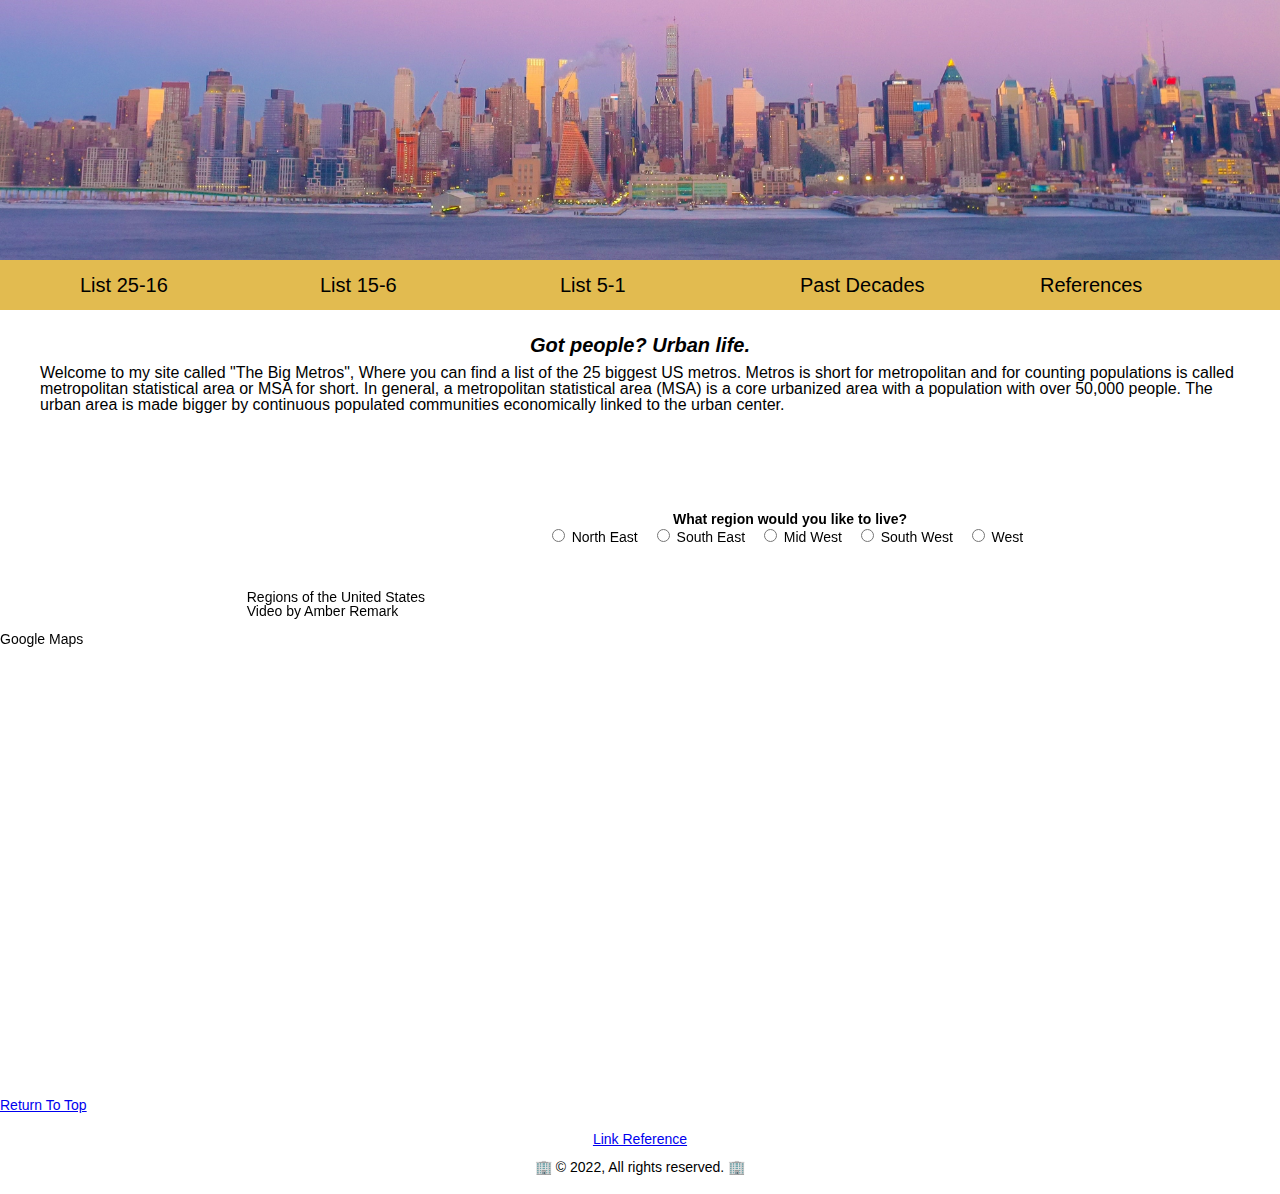
<file: index.html>
<!DOCTYPE html>
<html>
<html lang="en-US">

<head>
  <!--
      Final Project by Carl Provost
  -->
  <meta charset="utf-8" />
  <meta name="viewport" content="width=device-width, initial-scale=1" />
  <title>The Big Metros</title>
  <link href="./css/reset.css" rel="stylesheet" />
  <link href="./css/provostcarl_mylayout.css" rel="stylesheet" />
  <link href="./css/provostcarl_style.css" rel="stylesheet" />
  <script src="./javascript/provostcarl_jscript.js" defer></script>
</head>

<body>
  <header>
    <img src="Images/LOGO.jpg" alt="skyline" />
    <nav class="navBar">
      <div class="container">
        <ul>
          <li><a href="./html/list25_16.html">List 25-16</a></li>
          <li><a href="./html/list15_6.html">List 15-6</a></li>
          <li><a href="./html/list5_1.html">List 5-1</a></li>
          <li><a href="./html/past.html">Past Decades</a></li>
          <li><a href="./html/ref.html">References</a></li>
        </ul>
      </div>
    </nav>
  </header>
  
  <article class="home-article">
    <div class="container">
      <h1>Got people? Urban life.</h1>
      <p>Welcome to my site called "The Big Metros",
        Where you can find a list of the 25 biggest US metros.
        Metros is short for metropolitan and for counting
        populations is called metropolitan statistical area or
        MSA for short. In general, a metropolitan statistical area
        (MSA) is a core urbanized area with a population with over
        50,000 people. The urban area is made bigger by continuous
        populated communities economically linked to the urban center.</p>
    </div>
  </article>
  <div class="regions">
    <figure>
      <iframe src="https://www.youtube.com/embed/qf8poUQVUUQ"></iframe>
      <figcaption>Regions of the United States</br><cite>Video by Amber Remark</cite></figcaption>
    </figure>
    <form id="polling">
      <h2>What region would you like to live?</h2>
      <label>
        <input type="radio" name="region" />
        <span>North East</span>
      </label>
      <label>
        <input type="radio" name="region" />
        <span>South East</span>
      </label>
      <label>
        <input type="radio" name="region" />
        <span>Mid West</span>
      </label>
      <label>
        <input type="radio" name="region" />
        <span>South West</span>
      </label>
      <label>
        <input type="radio" name="region" />
        <span>West</span>
      </label>
  </div>
  </form>

  </br>
  <main>
    <h2>Google Maps</h2>
    <iframe
      src="https://www.google.com/maps/embed?pb=!1m14!1m8!1m3!1d3914.324221691991!2d-94.58205616260602!3d39.10022243490086!3m2!1i1024!2i768!4f13.1!3m3!1m2!1s0x87c0f067a3cc8757%3A0x933c19fc2c6336ac!2sKansas%20City%20Power%20%26%20Light%20District!5e0!3m2!1sen!2sus!4v1666826636340!5m2!1sen!2sus"
      width="100%" height="450" style="border:0;" allowfullscreen="" loading="lazy"
      referrerpolicy="no-referrer-when-downgrade"></iframe>
    <!-- <iframe width="100%" height="400" src="https://maps.google.com/maps?width=100%&amp;height=600&amp;hl=en&amp;coord=42.536457, 	‑70.985786&amp;q=1%20Grafton%20Street%2C%20Dublin%2C%20Ireland&amp;ie=UTF8&amp;t=&amp;z=14&amp;iwloc=B&amp;output=embed" frameborder="0" scrolling="no" marginheight="0" marginwidth="0"></iframe> -->
  </main>
  <p>
    <a href="#top">Return To Top</a>
  </p>
  <footer>
    <p><a href="../resources/provostcarl_linkref.html">Link Reference</a>
      <br><br>
      &#127970; &copy; 2022, All rights reserved. &#127970;
    </p>
  </footer>
</body>

</html>
</file>
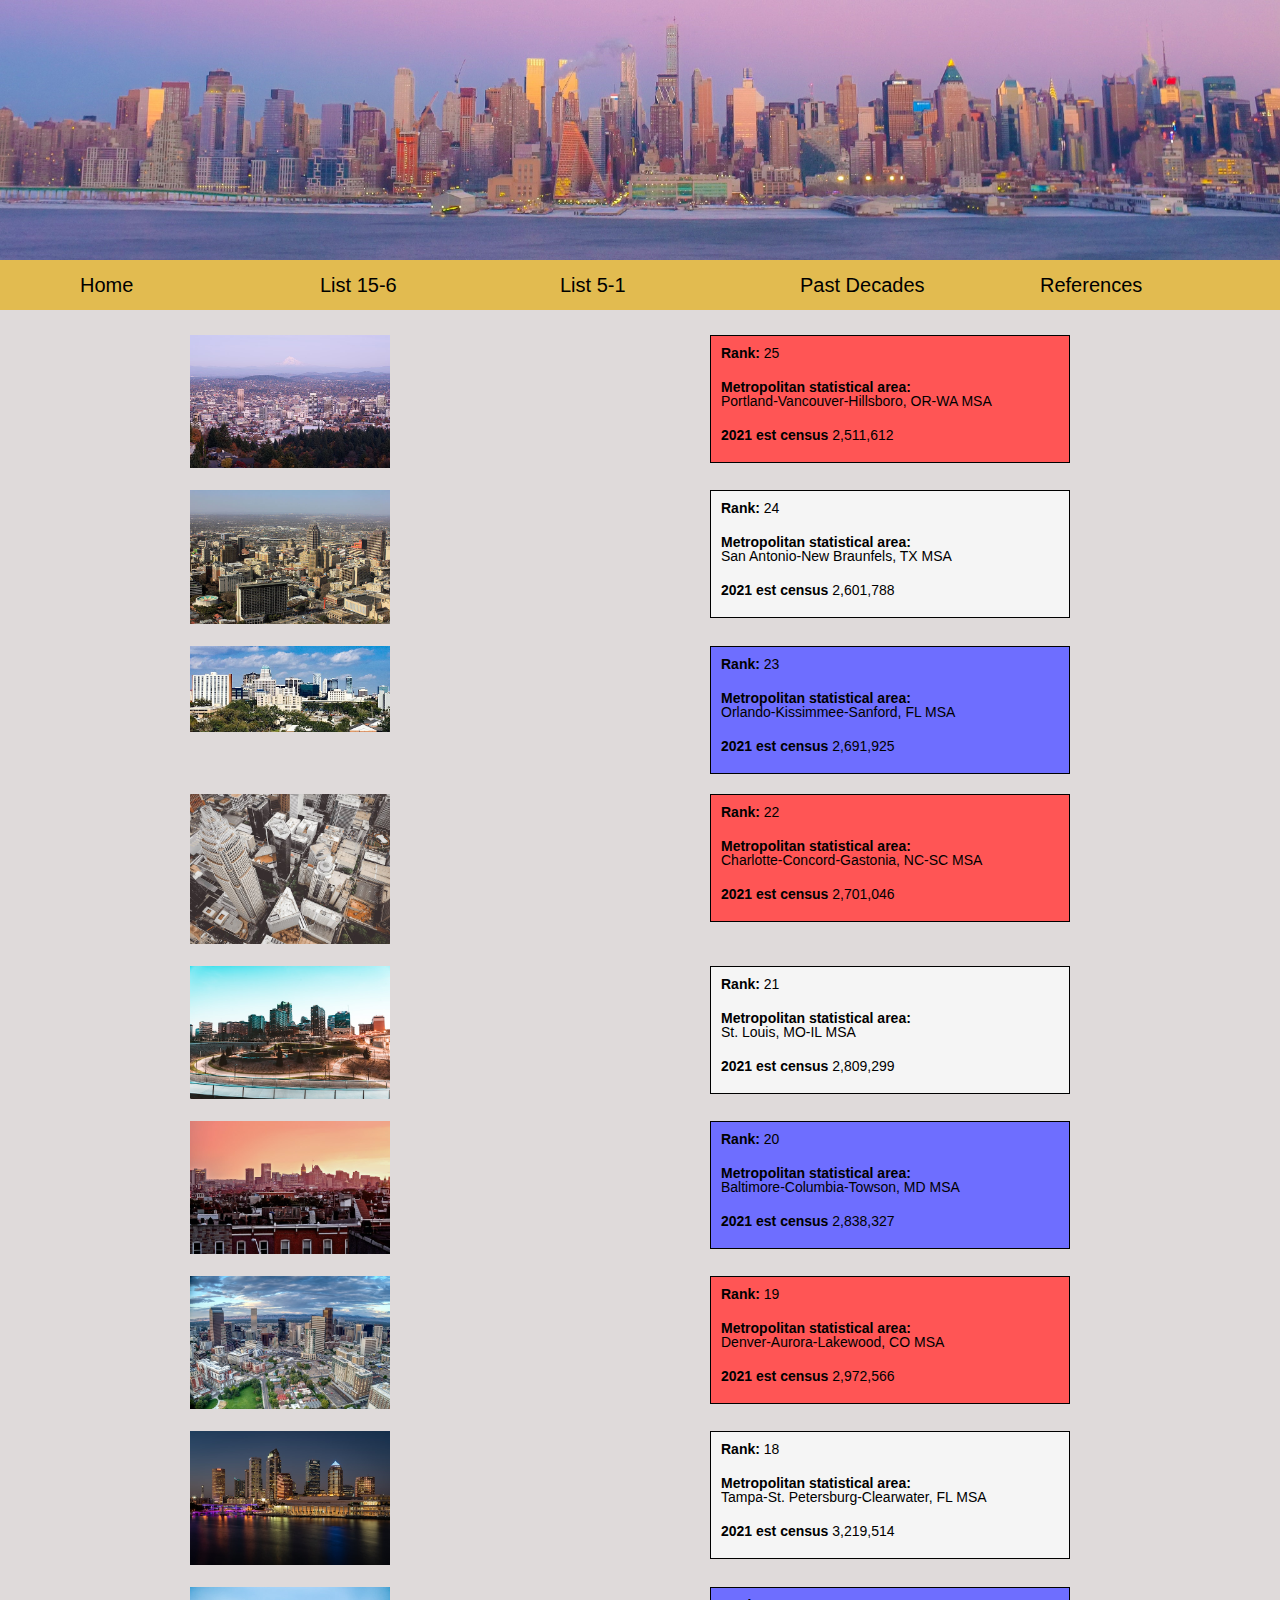
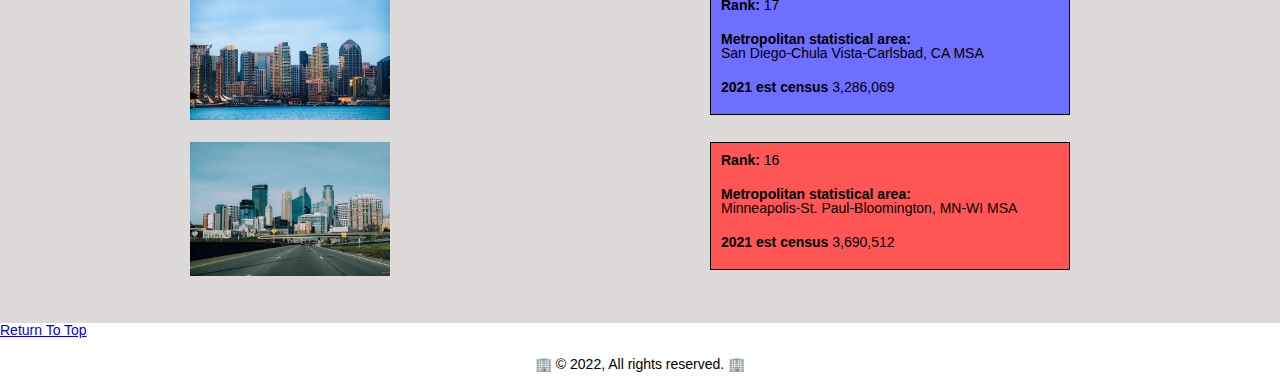
<file: html/list25_16.html>
<!DOCTYPE html>
<html>
<html lang="en-US">
<head>
  <!--
      Final Project by Carl Provost
  -->
  <meta charset="utf-8" />
  <meta name="viewport" content="width=device-width, initial-scale=1" />
  <title>The Big Metros</title>
  <link href="../css/reset.css" rel="stylesheet" />
  <link href="../css/provostcarl_mylayout.css" rel="stylesheet" />
  <link href="../css/provostcarl_style.css" rel="stylesheet" />
</head>
<body>
  <header>
    <img src="../Images/LOGO.jpg" alt="skyline" />
    <nav class="navBar">
        <div class="container">
      <ul>
        <li><a href="../index.html">Home</a></li>
        <li><a href="list15_6.html">List 15-6</a></li>
        <li><a href="list5_1.html">List 5-1</a></li>
        <li><a href="past.html">Past Decades</a></li>
        <li><a href="ref.html">References</a></li>
      </ul>
    </div>
    </nav>


  </header>

  <div class="list25-content">
    <div class="container">
    <div class="list25-wrapper">
      <div class="box-wrapper">
      <div class="img-wrapper">
        <img src="../Images/POR.jpg" alt="Portland">
      </div>
      <div class="metropolitan-information">
          <div class="metro-item1">
            <h2>Rank: <span class="rank">25</span></h2>
            <h3>Metropolitan statistical area: <span class="stat">Portland-Vancouver-Hillsboro, OR-WA MSA</span> </h3>
            <h4>2021 est census <span class="census">2,511,612</span></h4>
          </div>
      </div>
      </div>
      <div class="box-wrapper">
      <div class="img-wrapper">
        <img src="../Images/SAT.jpg" alt="San Antonio">
      </div>
      <div class="metropolitan-information">
          <div class="metro-item2">
            <h2>Rank: <span class="rank">24</span></h2>
            <h3>Metropolitan statistical area: <span class="stat">San Antonio-New Braunfels, TX MSA</span> </h3>
            <h4>2021 est census <span class="census">2,601,788</span></h4>
          </div>
      </div>
      </div>
      <div class="box-wrapper">
      <div class="img-wrapper">
        <img src="../Images/ORL.jpg" alt="Orlando">
      </div>
      <div class="metropolitan-information">
          <div class="metro-item3">
            <h2>Rank: <span class="rank">23</span></h2>
            <h3>Metropolitan statistical area: <span class="stat">Orlando-Kissimmee-Sanford, FL MSA</span> </h3>
            <h4>2021 est census <span class="census">2,691,925</span></h4>
          </div>
      </div>
      </div>
      <div class="box-wrapper">
      <div class="img-wrapper">
        <img src="../Images/CLT.jpg" alt="Charlotte">
      </div>
      <div class="metropolitan-information">
          <div class="metro-item1">
            <h2>Rank: <span class="rank">22</span></h2>
            <h3>Metropolitan statistical area: <span class="stat">Charlotte-Concord-Gastonia, NC-SC MSA</span> </h3>
            <h4>2021 est census <span class="census">2,701,046</span></h4>
          </div>
      </div>
      </div>
      <div class="box-wrapper">
      <div class="img-wrapper">
        <img src="../Images/STL.jpg" alt="St. Louis">
      </div>
      <div class="metropolitan-information">
          <div class="metro-item2">
            <h2>Rank: <span class="rank">21</span></h2>
            <h3>Metropolitan statistical area: <span class="stat">St. Louis, MO-IL MSA</span> </h3>
            <h4>2021 est census <span class="census">2,809,299</span></h4>
          </div>
      </div>
      </div>
      <div class="box-wrapper">
      <div class="img-wrapper">
        <img src="../Images/BAL.jpg" alt="Baltimore">
      </div>
      <div class="metropolitan-information">
          <div class="metro-item3">
            <h2>Rank: <span class="rank">20</span></h2>
            <h3>Metropolitan statistical area: <span class="stat">Baltimore-Columbia-Towson, MD MSA</span> </h3>
            <h4>2021 est census <span class="census">2,838,327</span></h4>
          </div>
      </div>
      </div>
      <div class="box-wrapper">
      <div class="img-wrapper">
        <img src="../Images/DEN.jpg" alt="Denver">
      </div>
      <div class="metropolitan-information">
          <div class="metro-item1">
            <h2>Rank: <span class="rank">19</span></h2>
            <h3>Metropolitan statistical area: <span class="stat">Denver-Aurora-Lakewood, CO MSA</span> </h3>
            <h4>2021 est census <span class="census">2,972,566</span></h4>
          </div>
      </div>
      </div>
      <div class="box-wrapper">
      <div class="img-wrapper">
        <img src="../Images/TAM.jpg" alt="Tampa">
      </div>
      <div class="metropolitan-information">
          <div class="metro-item2">
            <h2>Rank: <span class="rank">18</span></h2>
            <h3>Metropolitan statistical area: <span class="stat">Tampa-St. Petersburg-Clearwater, FL MSA</span> </h3>
            <h4>2021 est census <span class="census">3,219,514</span></h4>
          </div>
      </div>
      </div>
      <div class="box-wrapper">
      <div class="img-wrapper">
        <img src="../Images/SD.jpg" alt="San Diego">
      </div>
      <div class="metropolitan-information">
          <div class="metro-item3">
            <h2>Rank: <span class="rank">17</span></h2>
            <h3>Metropolitan statistical area: <span class="stat">San Diego-Chula Vista-Carlsbad, CA MSA</span> </h3>
            <h4>2021 est census <span class="census">3,286,069</span></h4>
          </div>
      </div>
      </div>
      <div class="box-wrapper">
      <div class="img-wrapper">
        <img src="../Images/MIN.jpg" alt="Minneapolis">
      </div>
      <div class="metropolitan-information">
          <div class="metro-item1">
            <h2>Rank: <span class="rank">16</span></h2>
            <h3>Metropolitan statistical area: <span class="stat">Minneapolis-St. Paul-Bloomington, MN-WI MSA</span> </h3>
            <h4>2021 est census <span class="census">3,690,512</span></h4>
          </div>
      </div>
      </div>
    </div>
  </div>
</div>
<p>
  <a href="#top">Return To Top</a>
</p>
  <footer>
    <p>&#127970; &copy; 2022, All rights reserved. &#127970;</p>
  </footer>
</body>

</html>
</file>
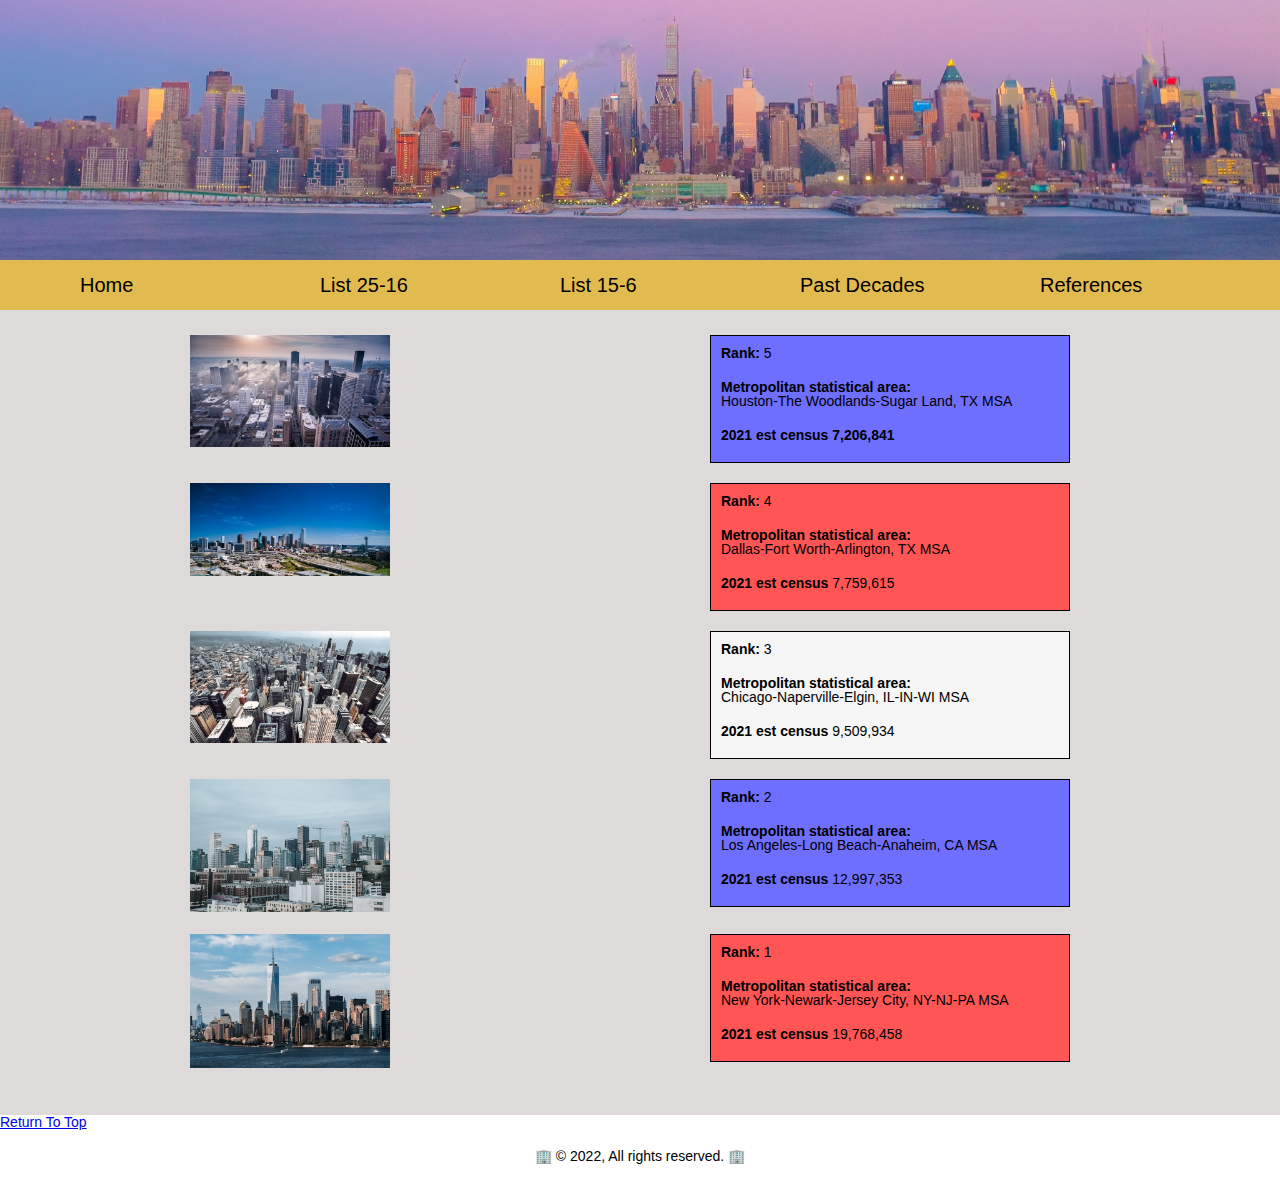
<file: html/list5_1.html>
<!DOCTYPE html>
<html>
<html lang="en-US">
<head>
  <!--
      Final Project by Carl Provost
  -->
  <meta charset="utf-8" />
  <meta name="viewport" content="width=device-width, initial-scale=1" />
  <title>The Big Metros</title>
  <link href="../css/reset.css" rel="stylesheet" />
  <link href="../css/provostcarl_mylayout.css" rel="stylesheet" />
  <link href="../css/provostcarl_style.css" rel="stylesheet" />
</head>
<body>
  <header>
    <img src="../Images/LOGO.jpg" alt="skyline" />
    <nav class="navBar">
      <div class="container">
      <ul>
        <li><a href="../index.html">Home</a></li>
        <li><a href="list25_16.html">List 25-16</a></li>
        <li><a href="list15_6.html">List 15-6</a></li>
        <li><a href="past.html">Past Decades</a></li>
        <li><a href="ref.html">References</a></li>
      </ul>
    </div>
    </nav>
  </header>

  <div class="list25-content">
    <div class="container">
    <div class="list25-wrapper">
      <div class="box-wrapper">
      <div class="img-wrapper">
        <img src="../Images/HOU.jpg" alt="Houston">
      </div>
      <div class="metropolitan-information">
          <div class="metro-item3">
            <h2>Rank: <span class="rank">5</span></h2>
            <h3>Metropolitan statistical area: <span class="stat">Houston-The Woodlands-Sugar Land, TX MSA</span> </h3>
            <h4>2021 est census <span class="census"></span>7,206,841</h4>
        </div>
      </div>
      </div>
      <div class="box-wrapper">
      <div class="img-wrapper">
        <img src="../Images/DFW.jpg" alt="Dallas-Fort Worth">
      </div>
      <div class="metropolitan-information">
          <div class="metro-item1">
            <h2>Rank: <span class="rank">4</span></h2>
            <h3>Metropolitan statistical area: <span class="stat">Dallas-Fort Worth-Arlington, TX MSA</span> </h3>
            <h4>2021 est census <span class="census">7,759,615</span></h4>
          </div>
      </div>
      </div>
      <div class="box-wrapper">
      <div class="img-wrapper">
        <img src="../Images/CHI.jpg" alt="Chicago">
      </div>
      <div class="metropolitan-information">
          <div class="metro-item2">
            <h2>Rank: <span class="rank">3</span></h2>
            <h3>Metropolitan statistical area: <span class="stat">Chicago-Naperville-Elgin, IL-IN-WI MSA</span> </h3>
            <h4>2021 est census <span class="census">9,509,934</span></h4>
          </div>
      </div>
      </div>
      <div class="box-wrapper">
      <div class="img-wrapper">
        <img src="../Images/LA.jpg" alt="Los Angeles">
      </div>
      <div class="metropolitan-information">
          <div class="metro-item3">
            <h2>Rank: <span class="rank">2</span></h2>
            <h3>Metropolitan statistical area: <span class="stat">Los Angeles-Long Beach-Anaheim, CA MSA</span> </h3>
            <h4>2021 est census <span class="census">12,997,353</span></h4>
          </div>
      </div>
      </div>
      <div class="box-wrapper">
      <div class="img-wrapper">
        <img src="../Images/NY.jpg" alt="New York">
      </div>
      <div class="metropolitan-information">
          <div class="metro-item1">
            <h2>Rank: <span class="rank">1</span></h2>
            <h3>Metropolitan statistical area: <span class="stat">New York-Newark-Jersey City, NY-NJ-PA MSA</span> </h3>
            <h4>2021 est census <span class="census">19,768,458</span></h4>
          </div>
      </div>
      </div>
    </div>
  </div>
  </div>
  <p>
    <a href="#top">Return To Top</a>
  </p>

  <footer>
    <p>&#127970; &copy; 2022, All rights reserved. &#127970;</p>
  </footer>
</body>

</html>
</file>
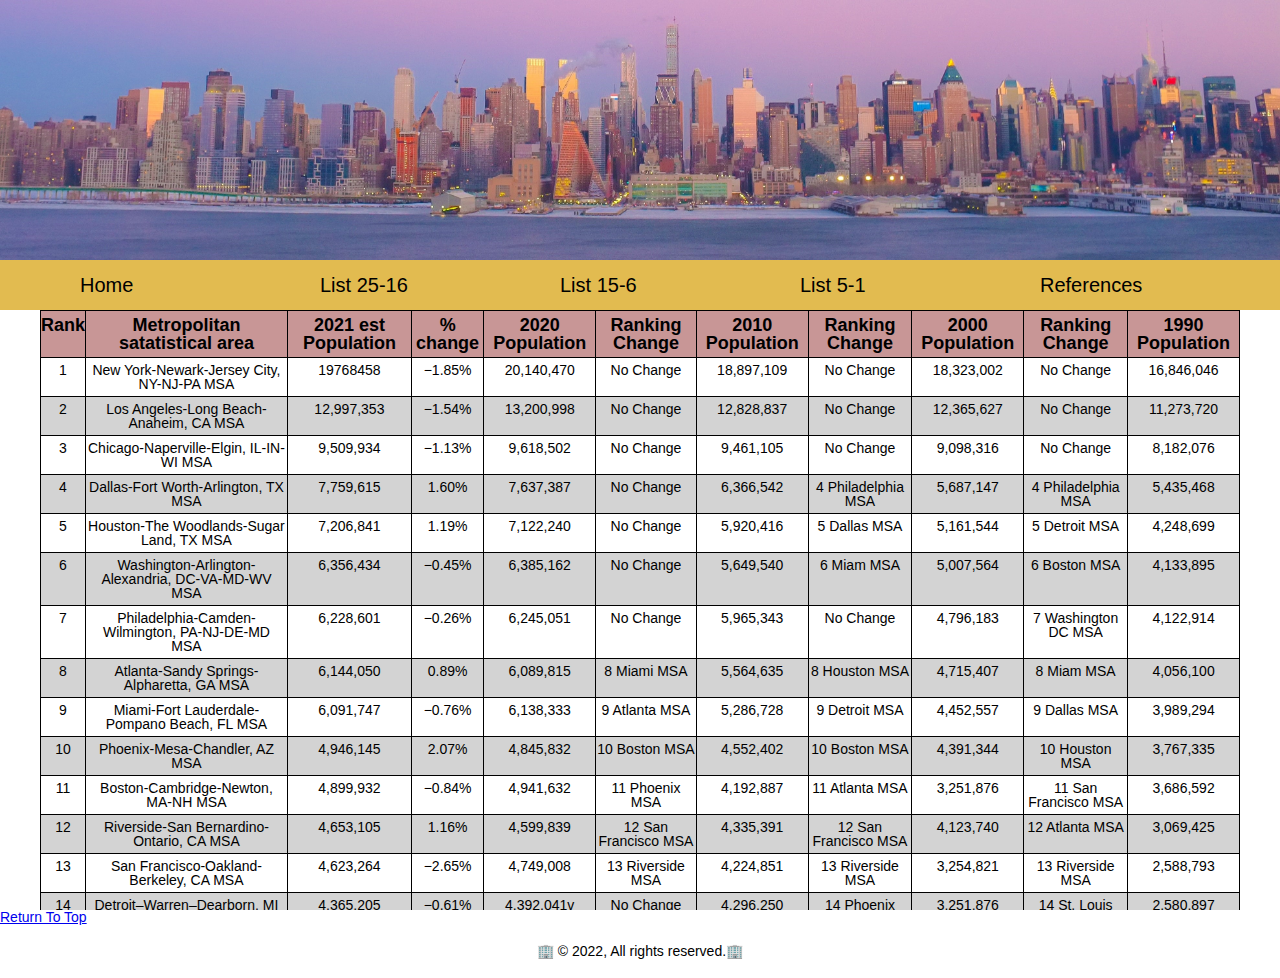
<file: html/past.html>
<!DOCTYPE html>
<html>
<html lang="en-US">
<head>
  <!--
      Final Project by Carl Provost
  -->
  <meta charset="utf-8" />
  <meta name="viewport" content="width=device-width, initial-scale=1" />
  <title>The Big Metros</title>
  <link href="../css/reset.css" rel="stylesheet" />
  <link href="../css/provostcarl_mylayout.css" rel="stylesheet" />
  <link href="../css/provostcarl_style.css" rel="stylesheet" />
</head>
<body>
  <header>
    <img src="../Images/LOGO.jpg" alt="skyline" />
    <nav class="navBar">
        <div class="container">
      <ul>
        <li><a href="../index.html">Home</a></li>
        <li><a href="list25_16.html">List 25-16</a></li>
        <li><a href="list15_6.html">List 15-6</a></li>
        <li><a href="list5_1.html">List 5-1</a></li>
        <li><a href="ref.html">References</a></li>
      </ul>
    </div>
    </nav>
  </header>
  <div class="table-wrapper">
    <div class="container">
  <table>
  <thead>
      <tr>
        <th>Rank</th>
        <th>Metropolitan satatistical area</th>
        <th>2021 est Population</th>
        <th>% change</th>
        <th>2020 Population</th>
        <th>Ranking Change</th>
        <th>2010 Population</th>
        <th>Ranking Change</th>
        <th>2000 Population</th>
        <th>Ranking Change</th>
        <th>1990 Population</th>
      </tr>
    </thead>
    <tbody>
      <tr>
        <td>1</td>
        <td>New York-Newark-Jersey City, NY-NJ-PA MSA</td>
        <td>19768458</td>
        <td>−1.85%</td>
        <td>20,140,470</td>
        <td>No Change</td>
        <td>18,897,109</td>
        <td>No Change</td>
        <td>18,323,002</td>
        <td>No Change</td>
        <td>16,846,046</td>
      </tr>
      <tr>
        <td>2</td>
        <td>Los Angeles-Long Beach-Anaheim, CA MSA</td>
        <td>12,997,353</td>
        <td>−1.54%</td>
        <td>13,200,998</td>
        <td>No Change</td>
        <td>12,828,837</td>
        <td>No Change</td>
        <td>12,365,627</td>
        <td>No Change</td>
        <td>11,273,720</td>
      </tr>
      <tr>
        <td>3</td>
        <td>Chicago-Naperville-Elgin, IL-IN-WI MSA</td>
        <td>9,509,934</td>
        <td>−1.13%</td>
        <td>9,618,502</td>
        <td>No Change</td>
        <td>9,461,105</td>
        <td>No Change</td>
        <td>9,098,316</td>
        <td>No Change</td>
        <td>8,182,076</td>
      </tr>
      <tr>
        <td>4</td>
        <td>Dallas-Fort Worth-Arlington, TX MSA</td>
        <td>7,759,615</td>
        <td>1.60%</td>
        <td>7,637,387</td>
        <td>No Change</td>
        <td>6,366,542</td>
        <td>4 Philadelphia MSA</td>
        <td>5,687,147</td>
        <td>4 Philadelphia MSA</td>
        <td>5,435,468</td>
      </tr>
      <tr>
        <td>5</td>
        <td>Houston-The Woodlands-Sugar Land, TX MSA</td>
        <td>7,206,841</td>
        <td>1.19%</td>
        <td>7,122,240</td>
        <td>No Change</td>
        <td>5,920,416</td>
        <td>5 Dallas MSA</td>
        <td>5,161,544</td>
        <td>5 Detroit MSA</td>
        <td>4,248,699</td>
      </tr>
      <tr>
        <td>6</td>
        <td>Washington-Arlington-Alexandria, DC-VA-MD-WV MSA</td>
        <td>6,356,434</td>
        <td>−0.45%</td>
        <td>6,385,162</td>
        <td>No Change</td>
        <td>5,649,540</td>
        <td>6 Miam MSA</td>
        <td>5,007,564</td>
        <td>6 Boston MSA</td>
        <td>4,133,895</td>
      </tr>
      <tr>
        <td>7</td>
        <td>Philadelphia-Camden-Wilmington, PA-NJ-DE-MD MSA</td>
        <td>6,228,601</td>
        <td>−0.26%</td>
        <td>6,245,051</td>
        <td>No Change</td>
        <td>5,965,343</td>
        <td>No Change</td>
        <td>4,796,183</td>
        <td>7 Washington DC MSA</td>
        <td>4,122,914</td>
      </tr>
      <tr>
        <td>8</td>
        <td>Atlanta-Sandy Springs-Alpharetta, GA MSA</td>
        <td>6,144,050</td>
        <td>0.89%</td>
        <td>6,089,815</td>
        <td>8 Miami MSA</td>
        <td>5,564,635</td>
        <td>8 Houston MSA</td>
        <td>4,715,407</td>
        <td>8 Miam MSA</td>
        <td>4,056,100</td>
      </tr>
      <tr>
        <td>9</td>
        <td>Miami-Fort Lauderdale-Pompano Beach, FL MSA</td>
        <td>6,091,747</td>
        <td>−0.76%</td>
        <td>6,138,333</td>
        <td>9 Atlanta MSA</td>
        <td>5,286,728</td>
        <td>9 Detroit MSA</td>
        <td>4,452,557</td>
        <td>9 Dallas MSA</td>
        <td>3,989,294</td>
      </tr>
      <tr>
        <td>10</td>
        <td>Phoenix-Mesa-Chandler, AZ MSA</td>
        <td>4,946,145</td>
        <td>2.07%</td>
        <td>4,845,832</td>
        <td>10 Boston MSA</td>
        <td>4,552,402</td>
        <td>10 Boston MSA</td>
        <td>4,391,344</td>
        <td>10 Houston MSA</td>
        <td>3,767,335</td>
      </tr>
      <tr>
        <td>11</td>
        <td>Boston-Cambridge-Newton, MA-NH MSA</td>
        <td>4,899,932</td>
        <td>−0.84%</td>
        <td>4,941,632</td>
        <td>11 Phoenix MSA</td>
        <td>4,192,887</td>
        <td>11 Atlanta MSA</td>
        <td>3,251,876</td>
        <td>11 San Francisco MSA</td>
        <td>3,686,592</td>
      </tr>
      <tr>
        <td>12</td>
        <td>Riverside-San Bernardino-Ontario, CA MSA</td>
        <td>4,653,105</td>
        <td>1.16%</td>
        <td>4,599,839</td>
        <td>12 San Francisco MSA</td>
        <td>4,335,391</td>
        <td>12 San Francisco MSA</td>
        <td>4,123,740</td>
        <td>12 Atlanta MSA</td>
        <td>3,069,425</td>
      </tr>
      <tr>
        <td>13</td>
        <td>San Francisco-Oakland-Berkeley, CA MSA</td>
        <td>4,623,264</td>
        <td>−2.65%</td>
        <td>4,749,008</td>
        <td>13 Riverside MSA</td>
        <td>4,224,851</td>
        <td>13 Riverside MSA</td>
        <td>3,254,821</td>
        <td>13 Riverside MSA</td>
        <td>2,588,793</td>
      </tr>
      <tr>
        <td>14</td>
        <td>Detroit–Warren–Dearborn, MI MSA</td>
        <td>4,365,205</td>
        <td>−0.61%</td>
        <td>4,392,041v</td>
        <td>No Change</td>
        <td>4,296,250</td>
        <td>14 Phoenix MSA</td>
        <td>3,251,876</td>
        <td>14 St. Louis MSA</td>
        <td>2,580,897</td>
      </tr>
      <tr>
        <td>15</td>
        <td>Seattle-Tacoma-Bellevue, WA MSA</td>
        <td>4,011,553</td>
        <td>−0.18%</td>
        <td>4,018,762</td>
        <td>No Change</td>
        <td>3,439,809</td>
        <td>No Change</td>
        <td>3,043,878</td>
        <td>No Change</td>
        <td>2,559,164</td>
      </tr>
      <tr>
        <td>16</td>
        <td>Minneapolis-St. Paul-Bloomington, MN-WI MSA</td>
        <td>3,690,512</td>
        <td>0.01%</td>
        <td>3,690,261</td>
        <td>No Change</td>
        <td>3,346,859</td>
        <td>No Change</td>
        <td>2,968,806</td>
        <td>No Change</td>
        <td>2,538,834</td>
      </tr>
      <tr>
        <td>17</td>
        <td>San Diego-Chula Vista-Carlsbad, CA MSA</td>
        <td>3,286,069</td>
        <td>−0.38%</td>
        <td>3,298,634</td>
        <td>No Change</td>
        <td>3,095,313</td>
        <td>No Change</td>
        <td>2,813,833</td>
        <td>No Change</td>
        <td>2,498,016</td>
      </tr>
      <tr>
        <td>18</td>
        <td>Tampa-St. Petersburg-Clearwater, FL MSA</td>
        <td>3,219,514</td>
        <td>1.39%</td>
        <td>3,175,275</td>
        <td>No Change</td>
        <td>2,783,243</td>
        <td>18 St. Louis MSA</td>
        <td>2,698,687</td>
        <td>18 Pittsburgh MSA</td>
        <td>2,468,289</td>
      </tr>
      <tr>
        <td>19</td>
        <td>Denver-Aurora-Lakewood, CO MSA</td>
        <td>2,972,566</td>
        <td>0.30%</td>
        <td>2,963,821</td>
        <td>No change</td>
        <td>2,543,482</td>
        <td>19 Baltimore MSA</td>
        <td>2,552,994</td>
        <td>19 Baltimore MSA</td>
        <td>2,382,172</td>
      </tr>
      <tr>
        <td>20</td>
        <td>Baltimore-Columbia-Towson, MD MSA</td>
        <td>2,838,327</td>
        <td>−0.22%</td>
        <td>2,844,510</td>
        <td>No change</td>
        <td>2,710,489</td>
        <td>20 Pittsburgh MSA</td>
        <td>2,431,087</td>
        <td>20 Phoenix MSA</td>
        <td>2,238,480</td>
      </tr>
      <tr>
        <td>21</td>
        <td>St. Louis, MO-IL MSA</td>
        <td>2,809,299</td>
        <td>−0.39%</td>
        <td>2,820,253</td>
        <td>No change</td>
        <td>2,787,701</td>
        <td>21 Tampa MSA</td>
        <td>2,395,997</td>
        <td>21 Cleveland MSA</td>
        <td>2,102,248</td>
      </tr>
      <tr>
        <td>22</td>
        <td>Charlotte-Concord-Gastonia, NC-SC MSA</td>
        <td>2,701,046</td>
        <td>1.53%</td>
        <td>2,660,329</td>
        <td>22 Orlando MSA</td>
        <td>2,134,411</td>
        <td>22 Denver MSA</td>
        <td>2,179,240</td>
        <td>22 Tampa MSA</td>
        <td>2,067,959</td>
      </tr>
      <tr>
        <td>23</td>
        <td>Orlando-Kissimmee-Sanford, FL MSA</td>
        <td>2,691,925</td>
        <td>0.69%</td>
        <td>2,673,376</td>
        <td>23 Charlotte MSA</td>
        <td>2,243,960</td>
        <td>23 Cleveland MSA</td>
        <td>2,148,143</td>
        <td>23 Cincinnati MSA</td>
        <td>1,844,917</td>
      </tr>
      <tr>
        <td>24</td>
        <td>San Antonio-New Braunfels, TX MSA</td>
        <td>2,601,788</td>
        <td>1.71%</td>
        <td>2,558,143</td>
        <td>No change</td>
        <td>2,142,508</td>
        <td>24 Cincinnati MSA</td>
        <td>2,009,632</td>
        <td>24 Denver MSA</td>
        <td>1,666,883</td>
      </tr>
      <tr>
        <td>25</td>
        <td>Portland-Vancouver-Hillsboro, OR-WA MSA</td>
        <td>2,511,612</td>
        <td>−0.05%</td>
        <td>2,512,859</td>
        <td>No change</td>
        <td>2,226,009</td>
        <td>No change</td>
        <td>1,927,881</td>
        <td>25 Kansas City MSA</td>
        <td>1,636,528</td>
      </tr>
    </tbody>
  </table>
</div>
</div>
<p>
  <a href="#top">Return To Top</a>
</p>
  <footer>
    <p>&#127970; &copy; 2022, All rights reserved.&#127970; </p>
  </footer>
</body>

</html>
</file>
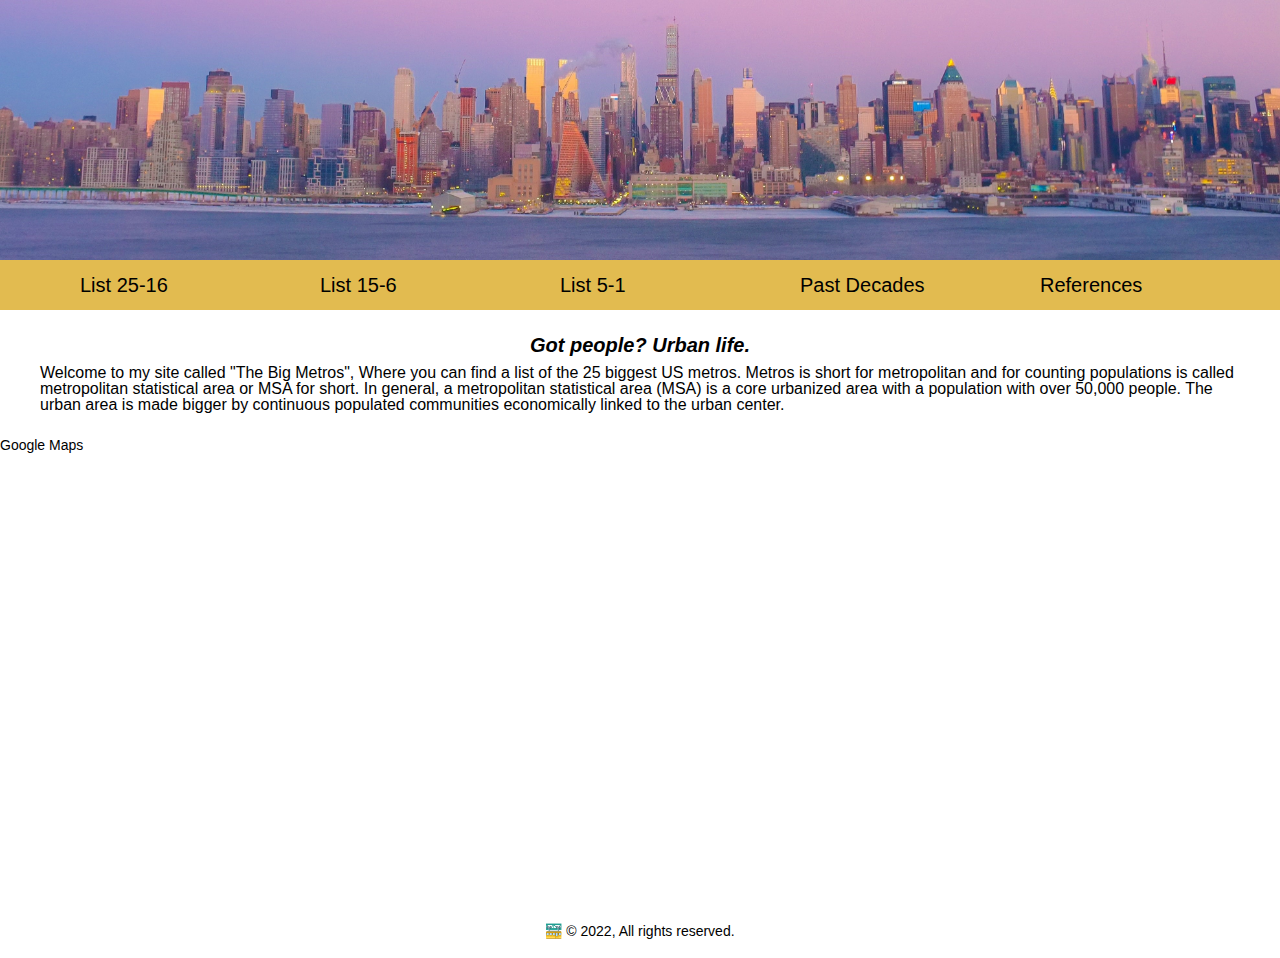
<file: html/provostcarl_myframework.html>
<!DOCTYPE html>
<html>
<html lang="en-US">
<head>
  <!--
      Final Project by Carl Provost
  -->
  <meta charset="utf-8" />
  <meta name="viewport" content="width=device-width, initial-scale=1" />
  <title>The Big Metros</title>
  <link href="../css/reset.css" rel="stylesheet" />
  <link href="../css/provostcarl_mylayout.css" rel="stylesheet" />
  <link href="../css/provostcarl_style.css" rel="stylesheet" />
  </head>
<body>
  <header>
    <img src="../Images/LOGO.jpg" alt="skyline" />
    <nav class="navBar">
        <div class="container">
      <ul>
        <li><a href="list25_16.html">List 25-16</a></li>
        <li><a href="list15_6.html">List 15-6</a></li>
        <li><a href="list5_1.html">List 5-1</a></li>
        <li><a href="past.html">Past Decades</a></li>
        <li><a href="ref.html">References</a></li>
      </ul>
    </div>
    </nav>
  </header>
  <article class="home-article">
    <div class="container">
    <h1>Got people? Urban life.</h1>
    <p>Welcome to my site called "The Big Metros",
      Where you can find a list of the 25 biggest US metros.
      Metros is short for metropolitan and for counting
      populations is called metropolitan statistical area or
      MSA for short. In general, a metropolitan statistical area
      (MSA) is a core urbanized area with a population with over
      50,000 people. The urban area is made bigger by continuous
      populated communities economically linked to the urban center.</p>
    </div>
    </article>
  <main>
    <h2>Google Maps</h2>
<iframe src="https://www.google.com/maps/embed?pb=!1m14!1m8!1m3!1d3914.324221691991!2d-94.58205616260602!3d39.10022243490086!3m2!1i1024!2i768!4f13.1!3m3!1m2!1s0x87c0f067a3cc8757%3A0x933c19fc2c6336ac!2sKansas%20City%20Power%20%26%20Light%20District!5e0!3m2!1sen!2sus!4v1666826636340!5m2!1sen!2sus" width="100%" height="450" style="border:0;" allowfullscreen="" loading="lazy" referrerpolicy="no-referrer-when-downgrade"></iframe>
    <!-- <iframe width="100%" height="400" src="https://maps.google.com/maps?width=100%&amp;height=600&amp;hl=en&amp;coord=42.536457, 	‑70.985786&amp;q=1%20Grafton%20Street%2C%20Dublin%2C%20Ireland&amp;ie=UTF8&amp;t=&amp;z=14&amp;iwloc=B&amp;output=embed" frameborder="0" scrolling="no" marginheight="0" marginwidth="0"></iframe> -->
  </main>
  <footer>
    <p>🚟 &copy; 2022, All rights reserved.</p>
  </footer>
</body>
</html>
</file>
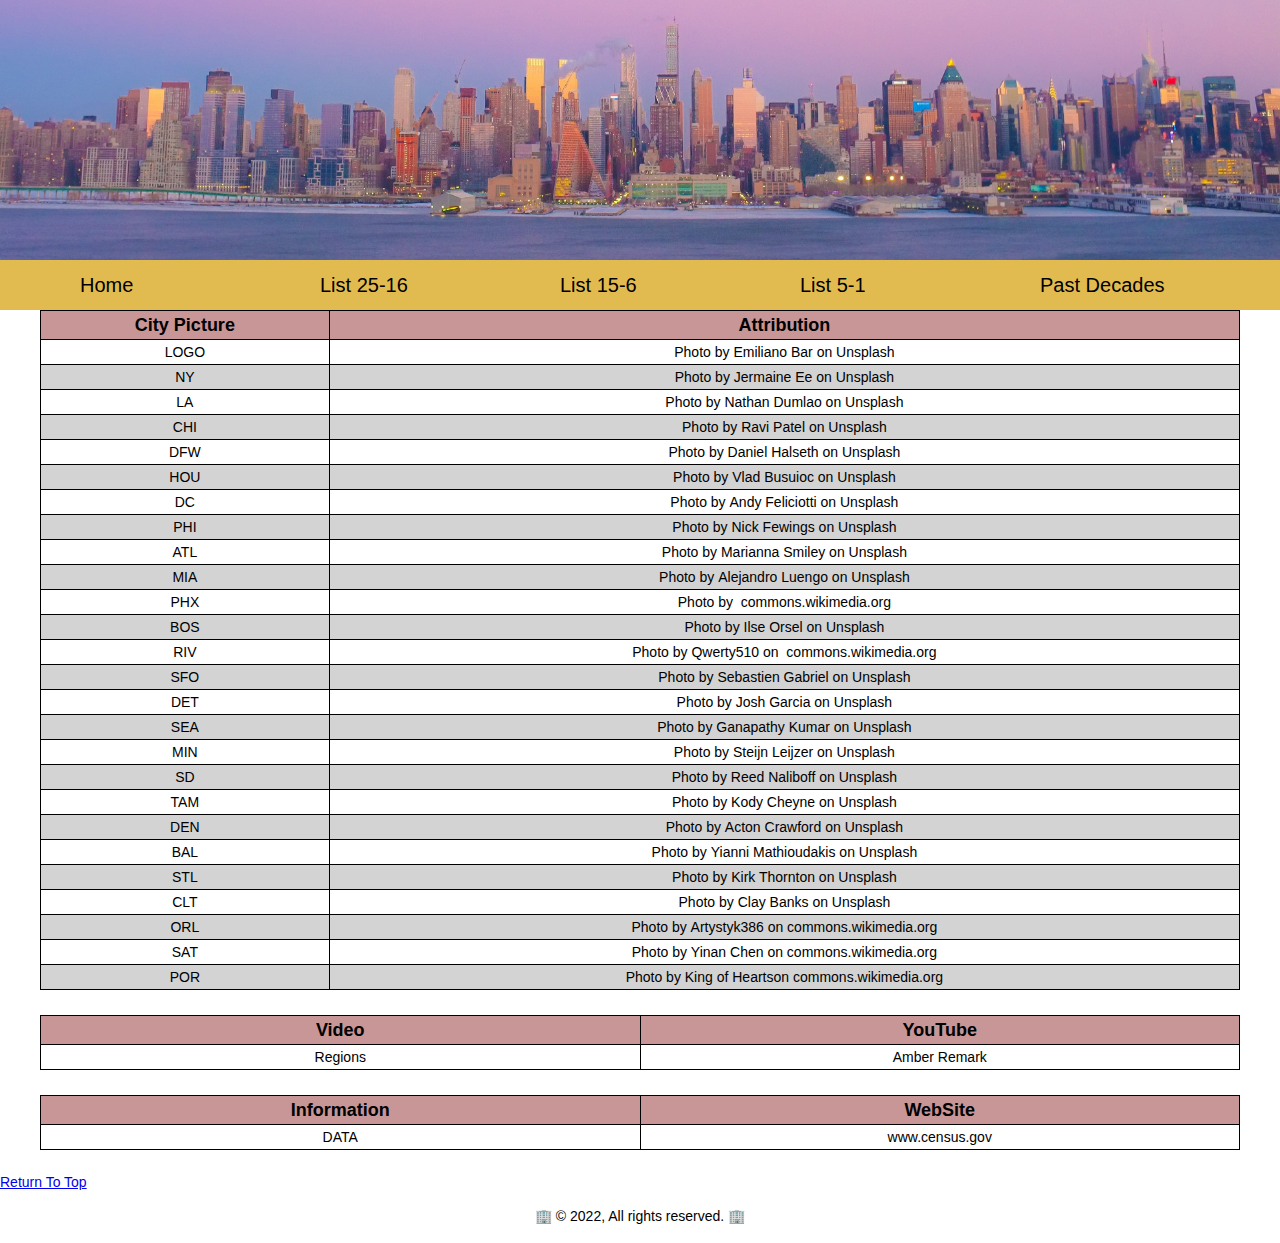
<file: html/ref.html>
<!DOCTYPE html>
<html>
<html lang="en-US">

<head>
  <!--
      Final Project by Carl Provost
  -->
  <meta charset="utf-8" />
  <meta name="viewport" content="width=device-width, initial-scale=1" />
  <title>The Big Metros</title>
  <link href="../css/reset.css" rel="stylesheet" />
  <link href="../css/provostcarl_mylayout.css" rel="stylesheet" />
  <link href="../css/provostcarl_style.css" rel="stylesheet" />
</head>

<body>
  <header>
    <img src="../Images/LOGO.jpg" alt="skyline" />
    <nav class="navBar">
      <div class="container">
        <ul>
          <li><a href="../index.html">Home</a></li>
          <li><a href="list25_16.html">List 25-16</a></li>
          <li><a href="list15_6.html">List 15-6</a></li>
          <li><a href="list5_1.html">List 5-1</a></li>
          <li><a href="past.html">Past Decades</a></li>
        </ul>
      </div>
    </nav>
  </header>

  <!-- first section div, then container div, then content div -->
  <div class="table-section">
    <div class="container">
      <div class="table-content">
        <table>

          <thead>
            <tr>
              <th>City Picture</th>
              <th>Attribution</th>
            </tr>
          </thead>
          <tbody>
            <tr>
              <td>LOGO</td>
              <td>Photo by Emiliano Bar on Unsplash</td>
            </tr>
            <tr>
              <td>NY</td>
              <td>Photo by Jermaine Ee on Unsplash</td>
            </tr>
            <tr>
              <td>LA</td>
              <td>Photo by Nathan Dumlao on Unsplash</td>
            </tr>
            <tr>
              <td>CHI</td>
              <td>Photo by Ravi Patel on Unsplash</td>
            </tr>
            <tr>
              <td>DFW</td>
              <td>Photo by Daniel Halseth on Unsplash</td>
            </tr>
            <tr>
              <td>HOU</td>
              <td>Photo by Vlad Busuioc on Unsplash</td>
            </tr>
            <tr>
              <td>DC</td>
              <td>Photo by Andy Feliciotti on Unsplash</td>
            </tr>
            <tr>
              <td>PHI</td>
              <td>Photo by Nick Fewings on Unsplash</td>
            </tr>
            <tr>
              <td>ATL</td>
              <td>Photo by Marianna Smiley on Unsplash</td>
            </tr>
            <tr>
              <td>MIA</td>
              <td>Photo by Alejandro Luengo on Unsplash</td>
            </tr>
            <tr>
              <td>PHX</td>
              <td>Photo by  commons.wikimedia.org</td>
            </tr>
            <tr>
              <td>BOS</td>
              <td>Photo by Ilse Orsel on Unsplash</td>
            </tr>
            <tr>
              <td>RIV</td>
              <td>Photo by Qwerty510 on  commons.wikimedia.org</td>
            </tr>
            <tr>
              <td>SFO</td>
              <td>Photo by Sebastien Gabriel on Unsplash</td>
            </tr>
            <tr>
              <td>DET</td>
              <td>Photo by Josh Garcia on Unsplash</td>
            </tr>
            <tr>
              <td>SEA</td>
              <td>Photo by Ganapathy Kumar on Unsplash</td>
            </tr>
            <tr>
              <td>MIN</td>
              <td>Photo by Steijn Leijzer on Unsplash</td>
            </tr>
            <tr>
              <td>SD</td>
              <td>Photo by Reed Naliboff on Unsplash</td>
            </tr>
            <tr>
              <td>TAM</td>
              <td>Photo by Kody Cheyne on Unsplash</td>
            </tr>
            <tr>
              <td>DEN</td>
              <td>Photo by Acton Crawford on Unsplash</td>
            </tr>
            <tr>
              <td>BAL</td>
              <td>Photo by Yianni Mathioudakis on Unsplash</td>
            </tr>
            <tr>
              <td>STL</td>
              <td>Photo by Kirk Thornton on Unsplash</td>
            </tr>
            <tr>
              <td>CLT</td>
              <td>Photo by Clay Banks on Unsplash</td>
            </tr>
            <tr>
              <td>ORL</td>
              <td>Photo by Artystyk386 on commons.wikimedia.org</td>
            </tr>
            <tr>
              <td>SAT</td>
              <td>Photo by Yinan Chen on commons.wikimedia.org</td>
            </tr>
            <tr>
              <td>POR</td>
              <td>Photo by King of Heartson commons.wikimedia.org</td>
            </tr>
          </tbody>
        </table>
      </div>
    </div>
  </div>
  <div class="table-section">
    <div class="container">
      <table class="table-cen">
        <thead>
          <tr>
            <th>Video</th>
            <th>YouTube</th>
          </tr>
        </thead>
        <tbody>
          <td>Regions</td>
          <td>Amber Remark</td>
        </tbody>
      </table>
    </div>
  </div>
  <div class="table-section">
    <div class="container">
      <table class="table-cen">
        <thead>
          <tr>
            <th>Information</th>
            <th>WebSite</th>
          </tr>
        </thead>
        <tbody>
          <td>DATA</td>
          <td>www.census.gov</td>
        </tbody>
      </table>
    </div>
  </div>
  <p>
    <a href="#top">Return To Top</a>
  </p>


  <footer>
    <p>&#127970; &copy; 2022, All rights reserved. &#127970;</p>
  </footer>
</body>

</html>
</file>
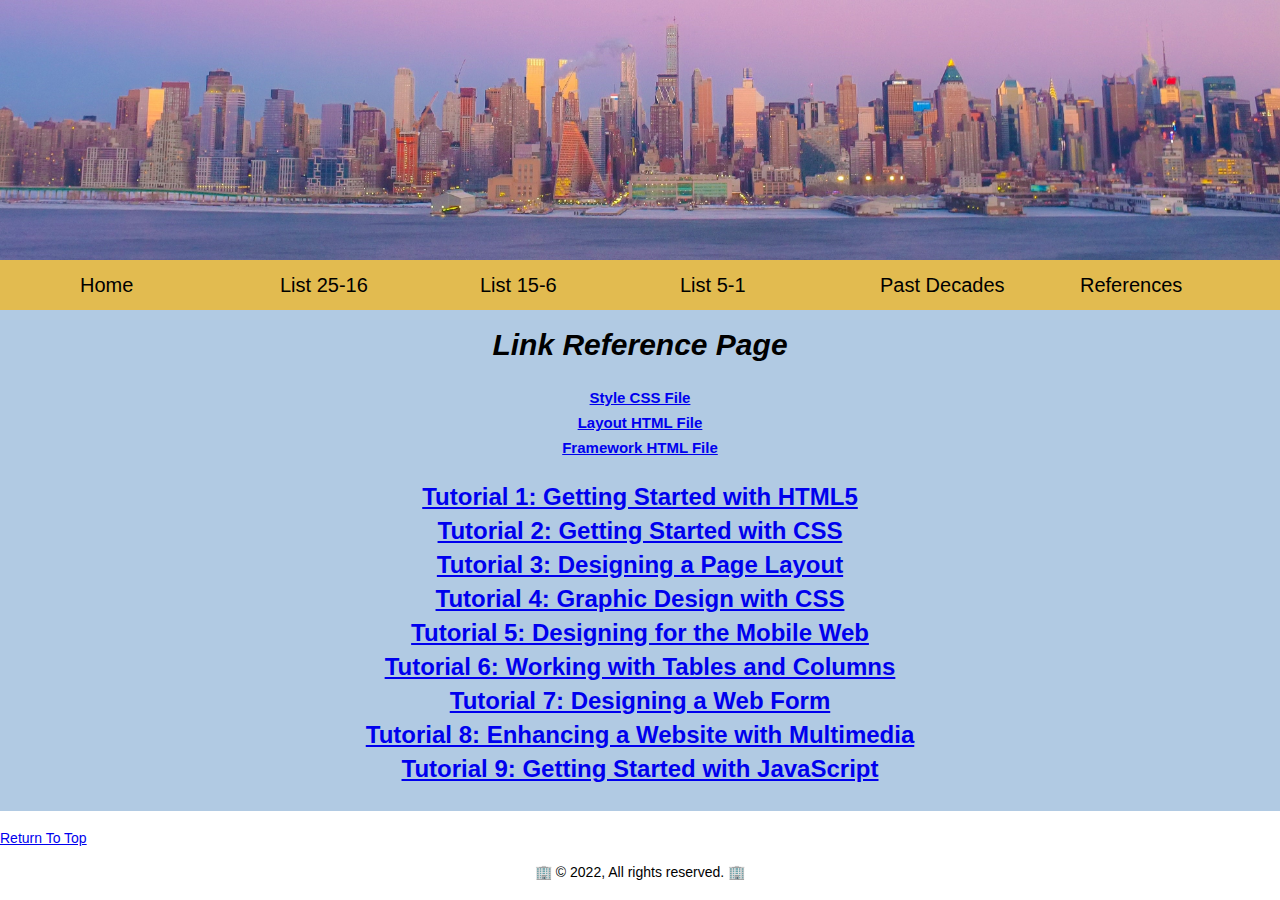
<file: resources/provostcarl_linkref.html>
<!DOCTYPE html>
<html>
<html lang="en-US">
<head>
  <!--
      Final Project by Carl Provost
  -->
  <meta charset="utf-8" />
  <meta name="viewport" content="width=device-width, initial-scale=1" />
  <title>The Big Metros</title>
  <link href="../css/reset.css" rel="stylesheet" />
  <link href="../css/provostcarl_mylayout.css" rel="stylesheet" />
  <link href="../css/provostcarl_style.css" rel="stylesheet" />
</head>
<body>
  <header>
    <img src="../Images/LOGO.jpg" alt="skyline" />
    <nav class="navBar">
        <div class="container">
      <ul>
        <li><a href="../html/provostcarl_mywebsite.html">Home</a></li>
        <li><a href="../html/list25_16.html">List 25-16</a></li>
        <li><a href="../html/list15_6.html">List 15-6</a></li>
        <li><a href="../html/list5_1.html">List 5-1</a></li>
        <li><a href="../html/past.html">Past Decades</a></li>
        <li><a href="../html/ref.html">References</a></li>
      </ul>
    </div>
    </nav>
  </header>
  <main class="linkRef">
    <h1>Link Reference Page</h1>
    <div class="files">
      <a href="../css/provostcarl_style.css">Style CSS File</a>
      <a href="../resources/mylayout.pdf">Layout HTML File</a>
      <a href="../resources/myframework.jpg">Framework HTML File</a>
    </div>
    <div class="ref">
      <a href="../html/provostcarl_mywebsite.html">Tutorial 1: Getting Started with HTML5</a>
      <a href="../css/provostcarl_mylayout.css">Tutorial 2: Getting Started with CSS</a>
      <a href="../resources/mylayout.pdf">Tutorial 3: Designing a Page Layout</a>
      <a href="../css/provostcarl_style.css">Tutorial 4: Graphic Design with CSS</a>
      <a href="../css/provostcarl_mylayout.css">Tutorial 5: Designing for the Mobile Web</a>
      <a href="../html/past.html">Tutorial 6: Working with Tables and Columns</a>
      <a href="../html/provostcarl_mywebsite.html">Tutorial 7: Designing a Web Form</a>
      <a href="../html/provostcarl_mywebsite.html">Tutorial 8: Enhancing a Website with Multimedia</a>
      <a href="../javascript/provostcarl_jscript.js">Tutorial 9: Getting Started with JavaScript</a>
    </div>
  </main>
  <p>
  <a href="#top">Return To Top</a>
</p>
  <footer>
  <p>&#127970; &copy; 2022, All rights reserved. &#127970;</p>
</footer>
</body>
</html>
</file>
<file: css/provostcarl_mylayout.css>
@charset "UTF-8";

html {
	background-color: white;
	font: black;
}

body {
   margin-left: auto;
   margin-right: auto;
   font-family: Arial, Verdana, Tahoma, Trebuchet MS, Times New Roman;
   font-size: 14px;
}
body > header > img {
	display: flex;
	width: 100%;
}

.container {
	max-width: 1200px;
	margin: 0 auto;

}

nav.navBar {
	background-color: rgb(223 180 61 / 90%);
}

nav.navBar ul {
	display: flex;
}
nav.navBar ul li {
	display: block;
	float: left;
	font-size: 20px;
	height: 50px;
	line-height: 50px;
	width: 100%;
	padding-left: 40px;
}
nav.navBar a {
	display: block;
	color: black;
	text-decoration: none;
}

nav.navBar a:hover {
	color: white;
}

.list25-content {
	padding-top: 25px;
	padding-bottom: 25px;
	background-color: #dfdada;
}

form {
	text-align: center;
}
form h2 {
	font-weight: bolder;
}
label {
	margin-right: 10px;
}

footer {

	padding: 20px 0;
}

footer p {
	text-align: center;
}


@media screen and (max-width: 990px) {

}

@media screen and (max-width: 768px) {
	.container {
    max-width: 96%;
	}
	nav.navBar ul {
		flex-wrap: wrap;
	}
	figure {
		margin-bottom: 20px;
	}
	.table-section .container, .table-wrapper .container {
		max-width: 100%;
	}
}

@media screen and (max-width: 576px) {
	.container {
		max-width: 92%;
	}

}
</file>
<file: css/provostcarl_style.css>
@charset "UTF-8";




h1 {
	font-size: 30px;
	font-weight: bolder;
	font-style: italic;
}

.home-article {
	padding-top: 25px;
	padding-bottom: 25px;
}

.home-article h1 {
	font-size: 20px;
	font-weight: bold;
	text-align: center;
	margin-bottom: 10px;
}

.home-article p {
	font-size: 16px;
}

.regions {
	display: flex;
	flex-wrap: wrap;
	align-items: center;
	justify-content: center;
}

.table-wrapper {
	max-height: 600px;
	overflow: scroll;
}

.img-wrapper {
	width: 200px;
}

.img-wrapper img {
	width: 100%;
}

.list25-wrapper {
	flex-wrap: wrap;
}

.metro-item1 {
	display: flex;
	flex-wrap: wrap;
	margin-left: 20px;
	padding: 10px 0 0 10px;
	margin-right: 20px;
	border: 1px solid black;
	width: 360px;
	background-color: rgb(255, 85, 85);
}
.metro-item2 {
	display: flex;
	flex-wrap: wrap;
	margin-left: 20px;
	padding: 10px 0 0 10px;
	margin-right: 20px;
	border: 1px solid black;
	width: 360px;
	background-color: rgb(245, 245, 245);
}
.metro-item3 {
	display: flex;
	flex-wrap: wrap;
	margin-left: 20px;
	padding: 10px 0 0 10px;
	margin-right: 20px;
	border: 1px solid black;
	width: 360px;
	background-color: rgb(110, 110, 255);
}
.list25-wrapper h2, .list25-wrapper h3, .list25-wrapper h4 {
	font-weight: bold;
	margin-right: 20px;
	margin-bottom: 20px;
}

.list25-wrapper span {
	font-weight: 500;
	display: inline-block;
}

.box-wrapper {
	display: flex;
	justify-content: space-around;
	margin-bottom: 20px;
}

.linkRef {
	background-color: rgba(100, 150, 200, 0.5);
	margin-bottom: 20px;
	text-align: center;
	padding-top: 20px;
	padding-bottom: 20px;
	font-size: 15px;
	font-weight: bold;
}

.linkRef a {
	display: block;
	margin-bottom: 10px;
}

.files {
	margin-bottom: 30px;
}

.linkRef h1 {
	margin-bottom: 30px;
}

.ref {
	font-size: 24px;
}

table {
	width: 100%;
	border: 1px solid black;
	margin-bottom: 25px;
}
tr, td, th {
	border: 1px solid black;
	text-align: center;
}

td, th {
	padding-top: 5px;
	padding-bottom: 5px;
}

tr:nth-child(even) {
	background-color: lightgray;
}

th {
	font-size: 18px;
	font-weight: bolder;
	background-color: rgb(200, 150, 150);
}

.table-cen tr th{
	width: 50%
}
</file>
